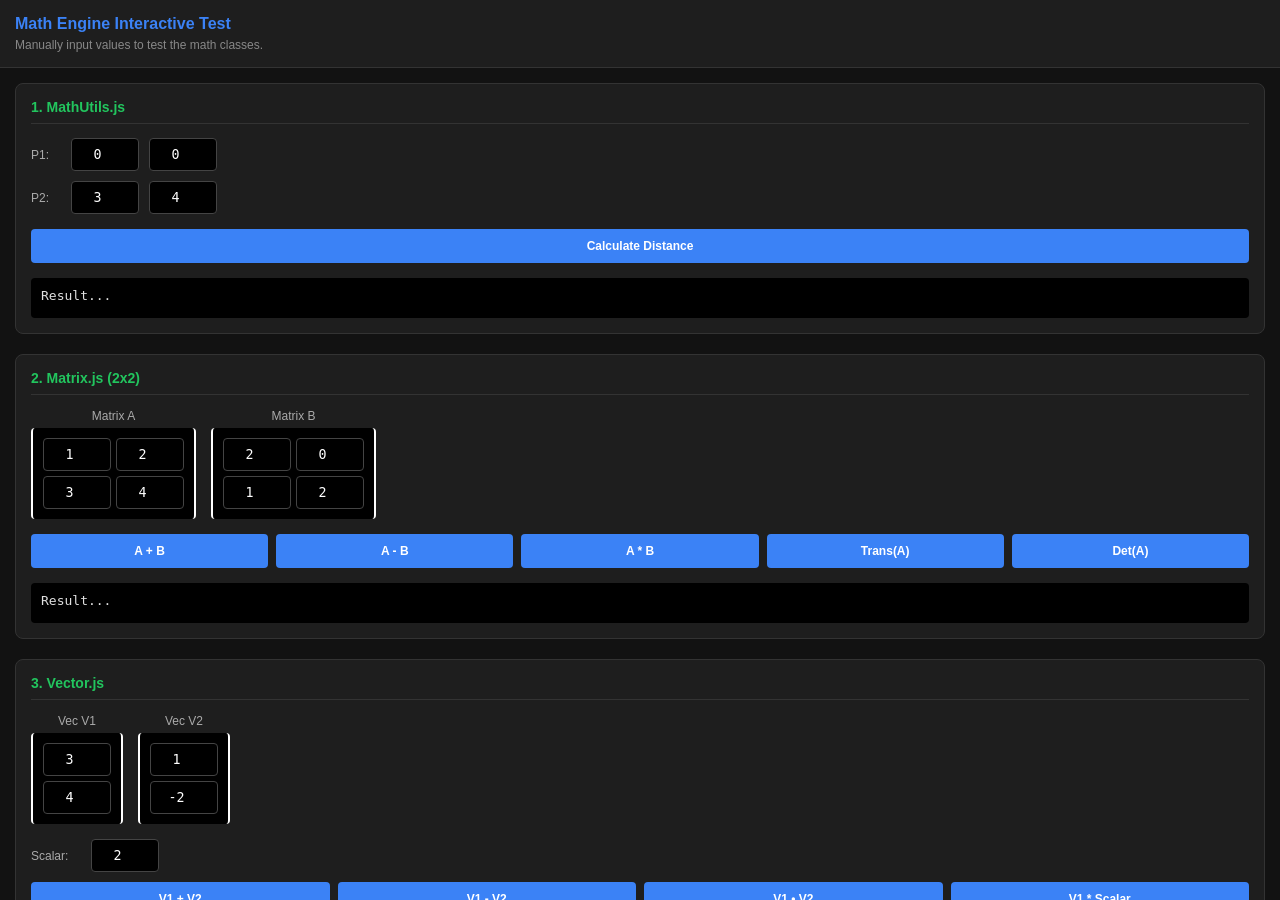
<file: structural-analysis-studio/Test-math.html>
<!DOCTYPE html>
<html lang="en">
<head>
    <meta charset="UTF-8">
    <meta name="viewport" content="width=device-width, initial-scale=1.0, maximum-scale=1.0, user-scalable=no">
    <title>Math Engine Interactive Test</title>
    <style>
        body { 
            font-family: sans-serif; 
            margin: 0; 
            background: #121212; 
            color: #e0e0e0; 
            display: flex; 
            flex-direction: column; 
            height: 100vh;
        }
        .toolbar {
            padding: 15px;
            background: #1e1e1e;
            border-bottom: 1px solid #333;
        }
        h2 { margin: 0; font-size: 16px; color: #3b82f6; }
        p { margin: 5px 0 0 0; font-size: 12px; color: #888; }
        
        .container {
            flex: 1;
            padding: 15px;
            overflow-y: auto;
        }
        
        .card {
            background: #1e1e1e;
            border-radius: 8px;
            padding: 15px;
            margin-bottom: 20px;
            border: 1px solid #333;
        }
        
        .card h3 { margin-top: 0; font-size: 14px; color: #22c55e; border-bottom: 1px solid #333; padding-bottom: 8px;}
        
        .input-group {
            display: flex;
            align-items: center;
            margin-bottom: 10px;
            gap: 10px;
        }
        
        label { font-size: 12px; color: #aaa; width: 30px; }
        
        input[type="number"] {
            background: #000;
            border: 1px solid #444;
            color: #fff;
            padding: 8px;
            border-radius: 4px;
            width: 50px;
            font-family: monospace;
            text-align: center;
        }

        .matrix-container {
            display: flex;
            align-items: center;
            gap: 15px;
            margin-bottom: 15px;
            overflow-x: auto;
        }

        .matrix {
            display: grid;
            grid-template-columns: 1fr 1fr;
            gap: 5px;
            background: #000;
            padding: 10px;
            border-radius: 4px;
            border-left: 2px solid #fff;
            border-right: 2px solid #fff;
        }

        .vector {
            display: grid;
            grid-template-columns: 1fr;
            gap: 5px;
            background: #000;
            padding: 10px;
            border-radius: 4px;
            border-left: 2px solid #fff;
            border-right: 2px solid #fff;
        }

        .btn-group {
            display: flex;
            flex-wrap: wrap;
            gap: 8px;
            margin-top: 10px;
        }

        button {
            background: #3b82f6;
            color: white;
            border: none;
            padding: 10px 12px;
            border-radius: 4px;
            font-weight: bold;
            font-size: 12px;
            flex: 1;
            min-width: 80px;
            touch-action: manipulation;
        }
        button:active { background: #2563eb; }

        .result-box {
            margin-top: 15px;
            padding: 10px;
            background: #000;
            border-radius: 4px;
            font-family: monospace;
            font-size: 13px;
            white-space: pre-wrap;
            min-height: 20px;
            overflow-x: auto;
        }
        .error { color: #ef4444; }
        .success { color: #22c55e; }
    </style>
</head>
<body>

    <div class="toolbar">
        <h2>Math Engine Interactive Test</h2>
        <p>Manually input values to test the math classes.</p>
    </div>

    <div class="container">
        <!-- TEST 1: MathUtils -->
        <div class="card">
            <h3>1. MathUtils.js</h3>
            <div class="input-group">
                <label>P1:</label>
                <input type="number" id="x1" value="0" placeholder="X1">
                <input type="number" id="y1" value="0" placeholder="Y1">
            </div>
            <div class="input-group">
                <label>P2:</label>
                <input type="number" id="x2" value="3" placeholder="X2">
                <input type="number" id="y2" value="4" placeholder="Y2">
            </div>
            <button id="btnDist" style="width: 100%; margin-top: 5px;">Calculate Distance</button>
            <div id="resDist" class="result-box">Result...</div>
        </div>

        <!-- TEST 2: Matrix.js -->
        <div class="card">
            <h3>2. Matrix.js (2x2)</h3>
            <div class="matrix-container">
                <div>
                    <div style="font-size: 12px; color: #aaa; margin-bottom: 5px; text-align: center;">Matrix A</div>
                    <div class="matrix">
                        <input type="number" id="a00" value="1"><input type="number" id="a01" value="2">
                        <input type="number" id="a10" value="3"><input type="number" id="a11" value="4">
                    </div>
                </div>
                <div>
                    <div style="font-size: 12px; color: #aaa; margin-bottom: 5px; text-align: center;">Matrix B</div>
                    <div class="matrix">
                        <input type="number" id="b00" value="2"><input type="number" id="b01" value="0">
                        <input type="number" id="b10" value="1"><input type="number" id="b11" value="2">
                    </div>
                </div>
            </div>
            <div class="btn-group">
                <button id="btnMatAdd">A + B</button>
                <button id="btnMatSub">A - B</button>
                <button id="btnMatMul">A * B</button>
                <button id="btnMatTrans">Trans(A)</button>
                <button id="btnMatDet">Det(A)</button>
            </div>
            <div id="resMat" class="result-box">Result...</div>
        </div>

        <!-- TEST 3: Vector.js -->
        <div class="card">
            <h3>3. Vector.js</h3>
            <div class="matrix-container">
                <div>
                    <div style="font-size: 12px; color: #aaa; margin-bottom: 5px; text-align: center;">Vec V1</div>
                    <div class="vector">
                        <input type="number" id="v1_0" value="3">
                        <input type="number" id="v1_1" value="4">
                    </div>
                </div>
                <div>
                    <div style="font-size: 12px; color: #aaa; margin-bottom: 5px; text-align: center;">Vec V2</div>
                    <div class="vector">
                        <input type="number" id="v2_0" value="1">
                        <input type="number" id="v2_1" value="-2">
                    </div>
                </div>
            </div>
            <div class="input-group">
                <label style="width:50px;">Scalar:</label>
                <input type="number" id="vScalar" value="2">
            </div>
            <div class="btn-group">
                <button id="btnVecAdd">V1 + V2</button>
                <button id="btnVecSub">V1 - V2</button>
                <button id="btnVecDot">V1 • V2</button>
                <button id="btnVecScale">V1 * Scalar</button>
            </div>
            <div id="resVec" class="result-box">Result...</div>
        </div>

        <!-- TEST 4: Gaussian Elimination -->
        <div class="card">
            <h3>4. GaussianElimination.js [K]{x} = {F}</h3>
            <div class="matrix-container">
                <div>
                    <div style="font-size: 12px; color: #aaa; margin-bottom: 5px; text-align: center;">Matrix [K]</div>
                    <div class="matrix">
                        <input type="number" id="k00" value="4"><input type="number" id="k01" value="-2">
                        <input type="number" id="k10" value="-2"><input type="number" id="k11" value="4">
                    </div>
                </div>
                <div>
                    <div style="font-size: 12px; color: #aaa; margin-bottom: 5px; text-align: center;">Vector {F}</div>
                    <div class="vector">
                        <input type="number" id="f0" value="10">
                        <input type="number" id="f1" value="-5">
                    </div>
                </div>
            </div>
            <button id="btnSolve" style="width: 100%;">Solve for {x}</button>
            <div id="resSolve" class="result-box">Result...</div>
        </div>
    </div>

    <script type="module">
        import { MathUtils } from './core/math/MathUtils.js';
        import { Matrix } from './core/math/Matrix.js';
        import { Vector } from './core/math/Vector.js';
        import { GaussianElimination } from './core/math/GaussianElimination.js';

        // --- Helper functions for inputs/outputs ---
        function getMatA() {
            return Matrix.fromArray([
                [parseFloat(document.getElementById('a00').value)||0, parseFloat(document.getElementById('a01').value)||0],
                [parseFloat(document.getElementById('a10').value)||0, parseFloat(document.getElementById('a11').value)||0]
            ]);
        }
        function getMatB() {
            return Matrix.fromArray([
                [parseFloat(document.getElementById('b00').value)||0, parseFloat(document.getElementById('b01').value)||0],
                [parseFloat(document.getElementById('b10').value)||0, parseFloat(document.getElementById('b11').value)||0]
            ]);
        }
        function getVec1() {
            return Vector.fromArray([parseFloat(document.getElementById('v1_0').value)||0, parseFloat(document.getElementById('v1_1').value)||0]);
        }
        function getVec2() {
            return Vector.fromArray([parseFloat(document.getElementById('v2_0').value)||0, parseFloat(document.getElementById('v2_1').value)||0]);
        }
        function formatMat(mat) {
            return mat.toArray().map(row => "[ " + row.map(v => v.toFixed(2).padStart(6, ' ')).join(", ") + " ]").join("\n");
        }
        function formatVec(vec) {
            return vec.toArray().map(v => "[ " + v.toFixed(2).padStart(6, ' ') + " ]").join("\n");
        }

        // --- 1. MathUtils Test ---
        document.getElementById('btnDist').addEventListener('click', () => {
            const x1 = parseFloat(document.getElementById('x1').value) || 0;
            const y1 = parseFloat(document.getElementById('y1').value) || 0;
            const x2 = parseFloat(document.getElementById('x2').value) || 0;
            const y2 = parseFloat(document.getElementById('y2').value) || 0;
            const dist = MathUtils.distance(x1, y1, x2, y2);
            document.getElementById('resDist').innerHTML = `<span class="success">Distance: ${dist.toFixed(4)}</span>`;
        });

        // --- 2. Matrix Tests ---
        const resMat = document.getElementById('resMat');
        document.getElementById('btnMatAdd').addEventListener('click', () => {
            try { resMat.innerHTML = formatMat(getMatA().add(getMatB())); } catch(e) { resMat.innerHTML = `<span class="error">${e.message}</span>`; }
        });
        document.getElementById('btnMatSub').addEventListener('click', () => {
            try { resMat.innerHTML = formatMat(getMatA().subtract(getMatB())); } catch(e) { resMat.innerHTML = `<span class="error">${e.message}</span>`; }
        });
        document.getElementById('btnMatMul').addEventListener('click', () => {
            try { resMat.innerHTML = formatMat(getMatA().multiply(getMatB())); } catch(e) { resMat.innerHTML = `<span class="error">${e.message}</span>`; }
        });
        document.getElementById('btnMatTrans').addEventListener('click', () => {
            try { resMat.innerHTML = formatMat(getMatA().transpose()); } catch(e) { resMat.innerHTML = `<span class="error">${e.message}</span>`; }
        });
        document.getElementById('btnMatDet').addEventListener('click', () => {
            try { resMat.innerHTML = `<span class="success">Determinant: ${getMatA().determinant().toFixed(4)}</span>`; } catch(e) { resMat.innerHTML = `<span class="error">${e.message}</span>`; }
        });

        // --- 3. Vector Tests ---
        const resVec = document.getElementById('resVec');
        document.getElementById('btnVecAdd').addEventListener('click', () => {
            try { resVec.innerHTML = formatVec(getVec1().add(getVec2())); } catch(e) { resVec.innerHTML = `<span class="error">${e.message}</span>`; }
        });
        document.getElementById('btnVecSub').addEventListener('click', () => {
            try { resVec.innerHTML = formatVec(getVec1().subtract(getVec2())); } catch(e) { resVec.innerHTML = `<span class="error">${e.message}</span>`; }
        });
        document.getElementById('btnVecDot').addEventListener('click', () => {
            try { resVec.innerHTML = `<span class="success">Dot Product: ${getVec1().dot(getVec2()).toFixed(4)}</span>`; } catch(e) { resVec.innerHTML = `<span class="error">${e.message}</span>`; }
        });
        document.getElementById('btnVecScale').addEventListener('click', () => {
            try { 
                const s = parseFloat(document.getElementById('vScalar').value) || 0;
                resVec.innerHTML = formatVec(getVec1().scale(s)); 
            } catch(e) { resVec.innerHTML = `<span class="error">${e.message}</span>`; }
        });

        // --- 4. Solver Test ---
        document.getElementById('btnSolve').addEventListener('click', () => {
            const resBox = document.getElementById('resSolve');
            try {
                const K = Matrix.fromArray([
                    [parseFloat(document.getElementById('k00').value)||0, parseFloat(document.getElementById('k01').value)||0],
                    [parseFloat(document.getElementById('k10').value)||0, parseFloat(document.getElementById('k11').value)||0]
                ]);
                const F = Vector.fromArray([
                    parseFloat(document.getElementById('f0').value)||0, 
                    parseFloat(document.getElementById('f1').value)||0
                ]);

                const result = GaussianElimination.solve(K, F);

                if (result.status === 'success') {
                    resBox.innerHTML = `<span class="success">Solved Successfully!</span>\n\n` + formatVec(result.solution);
                } else {
                    resBox.innerHTML = `<span class="error">Solver Failed: ${result.error}</span>`;
                }
            } catch (err) {
                resBox.innerHTML = `<span class="error">Error: ${err.message}</span>`;
            }
        });
    </script>
</body>
</html>
</file>
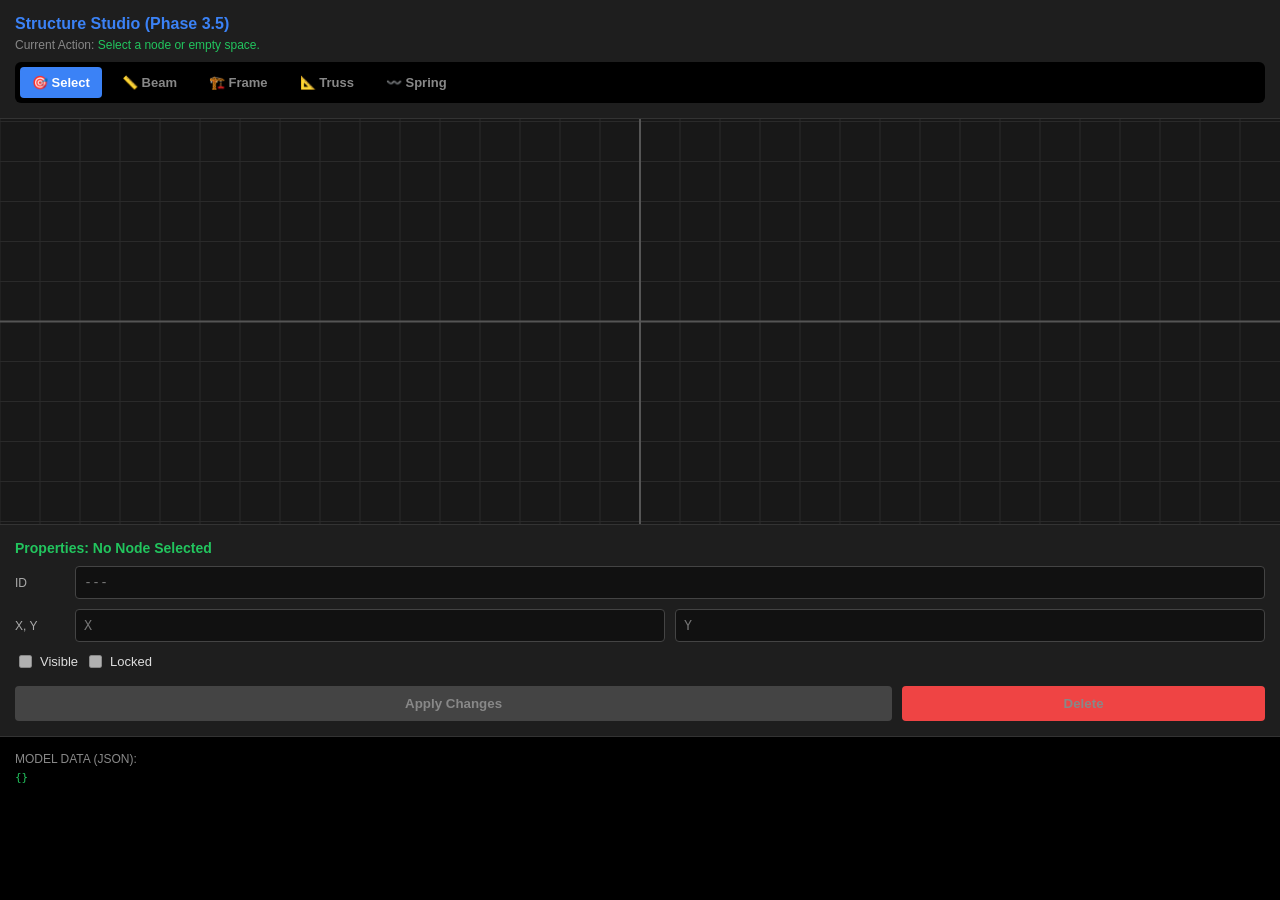
<file: structural-analysis-studio/test-node.html>
<!DOCTYPE html>
<html lang="en">
<head>
    <meta charset="UTF-8">
    <meta name="viewport" content="width=device-width, initial-scale=1.0, maximum-scale=1.0, user-scalable=no">
    <title>Structure Studio - Element Types Test</title>
    <style>
        body { font-family: sans-serif; margin: 0; background: #121212; color: #e0e0e0; display: flex; flex-direction: column; height: 100vh; }
        .toolbar { padding: 15px; background: #1e1e1e; border-bottom: 1px solid #333; }
        h2 { margin: 0; font-size: 16px; color: #3b82f6; }
        p { margin: 5px 0 10px 0; font-size: 12px; color: #888; }
        
        .mode-switch { display: flex; flex-wrap: wrap; gap: 8px; background: #000; padding: 5px; border-radius: 6px; }
        .mode-btn { background: transparent; color: #888; border: none; padding: 8px 12px; border-radius: 4px; font-weight: bold; cursor: pointer; transition: 0.2s; font-size: 13px;}
        .mode-btn.active { background: #3b82f6; color: #fff; }

        #canvas-container { width: 100%; height: 45vh; background: #181818; position: relative; touch-action: none; border-bottom: 1px solid #333; }
        canvas { display: block; width: 100%; height: 100%; }
        
        .bottom-area { display: flex; flex-direction: column; flex: 1; overflow-y: auto; }
        .properties-panel { padding: 15px; background: #1e1e1e; border-bottom: 1px solid #333; }
        .prop-title { color: #22c55e; font-size: 14px; margin-bottom: 10px; font-weight: bold; display: flex; justify-content: space-between;}
        
        .input-row { display: flex; align-items: center; margin-bottom: 10px; gap: 10px; }
        label { font-size: 12px; color: #aaa; width: 50px; }
        input[type="text"], input[type="number"] { flex: 1; background: #000; border: 1px solid #444; color: #fff; padding: 8px; border-radius: 4px; font-family: monospace; }
        input:disabled { background: #111; color: #555; }
        
        .checkbox-group { display: flex; gap: 20px; margin-bottom: 15px; }
        .checkbox-label { display: flex; align-items: center; gap: 5px; font-size: 13px; color: #ddd; }

        .btn-group { display: flex; gap: 10px; }
        button.action-btn { background: #3b82f6; color: white; border: none; padding: 10px; border-radius: 4px; font-weight: bold; flex: 1; touch-action: manipulation; }
        button.action-btn:active { background: #2563eb; }
        button.action-btn:disabled { background: #444; color: #888; }
        #btnDelete { background: #ef4444; flex: 0.4; }
        #btnDelete:active { background: #dc2626; }

        .data-panel { padding: 15px; background: #000; flex: 1; overflow-y: auto;}
        pre { margin: 0; font-family: monospace; font-size: 11px; color: #22c55e; white-space: pre-wrap; }
    </style>
    
    <script>
        window.addEventListener('error', function(event) {
            const out = document.getElementById('output');
            if(out) { out.innerText = '🔴 SYSTEM CRASH:\n\n' + event.message + '\n\nLocation: ' + event.filename + '\nLine: ' + event.lineno; out.style.color = '#ef4444'; }
            const status = document.getElementById('statusText');
            if(status) { status.innerText = 'System Error! Read JSON panel.'; status.style.color = '#ef4444'; }
        });
        window.addEventListener('unhandledrejection', function(event) {
            const out = document.getElementById('output');
            if(out) { out.innerText = '🔴 IMPORT FAILED:\n\n' + event.reason; out.style.color = '#ef4444'; }
            const status = document.getElementById('statusText');
            if(status) { status.innerText = 'File Import Failed! Read JSON panel.'; status.style.color = '#ef4444'; }
        });
    </script>
</head>
<body>

    <div class="toolbar">
        <h2>Structure Studio (Phase 3.5)</h2>
        <p>Current Action: <span id="statusText" style="color:#22c55e;">Select a node or empty space.</span></p>
        <div class="mode-switch">
            <button class="mode-btn active" id="modeSelect">🎯 Select</button>
            <button class="mode-btn" id="modeBeam" data-type="beam">📏 Beam</button>
            <button class="mode-btn" id="modeFrame" data-type="frame">🏗️ Frame</button>
            <button class="mode-btn" id="modeTruss" data-type="truss">📐 Truss</button>
            <button class="mode-btn" id="modeSpring" data-type="spring">〰️ Spring</button>
        </div>
    </div>

    <div id="canvas-container">
        <canvas id="gridCanvas"></canvas>
    </div>

    <div class="bottom-area">
        <div class="properties-panel">
            <div class="prop-title">
                <span id="propTitle">Properties: No Node Selected</span>
            </div>
            
            <div class="input-row">
                <label>ID</label>
                <input type="text" id="nodeId" disabled placeholder="---">
            </div>
            
            <div class="input-row">
                <label>X, Y</label>
                <input type="number" id="nodeX" disabled placeholder="X" step="0.5">
                <input type="number" id="nodeY" disabled placeholder="Y" step="0.5">
            </div>

            <div class="checkbox-group">
                <label class="checkbox-label"><input type="checkbox" id="nodeVisible" disabled> Visible</label>
                <label class="checkbox-label"><input type="checkbox" id="nodeLocked" disabled> Locked</label>
            </div>

            <div class="btn-group">
                <button class="action-btn" id="btnApply" disabled>Apply Changes</button>
                <button class="action-btn" id="btnDelete" disabled>Delete</button>
            </div>
        </div>

        <div class="data-panel">
            <div style="color: #888; margin-bottom: 5px; font-size: 12px;">MODEL DATA (JSON):</div>
            <pre id="output">{}</pre>
        </div>
    </div>

    <script type="module">
        import { Node } from './core/modeling/Node.js';
        import { Element } from './core/modeling/Element.js'; 
        import { Model } from './core/modeling/Model.js';

        const canvas = document.getElementById('gridCanvas');
        const ctx = canvas.getContext('2d');
        const output = document.getElementById('output');
        const statusText = document.getElementById('statusText');
        
        let model = new Model("Elements Test");
        if(!model.elements) model.elements = new Map(); 
        
        let nodeCounter = 1;
        let elementCounter = 1;
        let selectedNodeId = null;
        
        let appMode = 'SELECT'; 
        let currentElementType = 'beam'; // Stores the type of element to draw
        let drawStartNode = null; 
        let pointerPos = { x: 0, y: 0 }; 

        const scale = 40; 
        let originX, originY;

        // UI Elements
        const modeButtons = document.querySelectorAll('.mode-btn');
        const elTitle = document.getElementById('propTitle');
        const elId = document.getElementById('nodeId');
        const elX = document.getElementById('nodeX');
        const elY = document.getElementById('nodeY');
        const elVisible = document.getElementById('nodeVisible');
        const elLocked = document.getElementById('nodeLocked');
        const btnApply = document.getElementById('btnApply');
        const btnDelete = document.getElementById('btnDelete');

        function resize() {
            canvas.width = canvas.parentElement.clientWidth;
            canvas.height = canvas.parentElement.clientHeight;
            originX = canvas.width / 2;
            originY = canvas.height / 2;
            render();
        }
        window.addEventListener('resize', resize);
        resize();

        // Handle Mode Switching
        modeButtons.forEach(btn => {
            btn.addEventListener('click', (e) => {
                modeButtons.forEach(b => b.classList.remove('active'));
                btn.classList.add('active');
                
                if (btn.id === 'modeSelect') {
                    appMode = 'SELECT';
                    drawStartNode = null;
                    statusText.innerText = "Select a node or click empty space to create.";
                } else {
                    appMode = 'DRAW_ELEMENT';
                    currentElementType = btn.dataset.type; // Extract type from data-attribute
                    drawStartNode = null;
                    selectNode(null);
                    statusText.innerText = `Drawing ${currentElementType.toUpperCase()}. Click first node.`;
                }
                render();
            });
        });

        function getOccupyingNodeId(x, y, excludeId = null) {
            for (const [id, node] of model.nodes.entries()) {
                if (id !== excludeId && node.x === x && node.y === y) return id;
            }
            return null;
        }

        canvas.addEventListener('pointermove', (e) => {
            if (appMode !== 'DRAW_ELEMENT' || !drawStartNode) return;
            const rect = canvas.getBoundingClientRect();
            pointerPos.x = e.clientX - rect.left;
            pointerPos.y = e.clientY - rect.top;
            render();
        });

        canvas.addEventListener('pointerdown', (e) => {
            const rect = canvas.getBoundingClientRect();
            const pixelX = e.clientX - rect.left;
            const pixelY = e.clientY - rect.top;

            let engX = Math.round(((pixelX - originX) / scale) * 2) / 2; 
            let engY = Math.round((-(pixelY - originY) / scale) * 2) / 2; 

            let clickedNodeId = null;
            for (const [id, node] of model.nodes.entries()) {
                const px = originX + (node.x * scale);
                const py = originY - (node.y * scale);
                if (Math.hypot(pixelX - px, pixelY - py) < 15) {
                    clickedNodeId = id; break;
                }
            }

                        if (!clickedNodeId) {
                clickedNodeId = getOccupyingNodeId(engX, engY);
                // FIX: Only auto-create a node if we are in SELECT mode
                if (!clickedNodeId && appMode === 'SELECT') {
                    const newNode = new Node("N" + nodeCounter++, engX, engY);
                    model.addNode(newNode);
                    clickedNodeId = newNode.id;
                }
            }

            if (appMode === 'SELECT') {
                selectNode(clickedNodeId);
            } 
            else if (appMode === 'DRAW_ELEMENT') {
                // FIX: If they click empty space, cancel the drawing action
                if (!clickedNodeId) {
                    drawStartNode = null;
                    statusText.innerText = `Drawing cancelled. Click an existing node to start.`;
                    render();
                    return; 
                }

                if (!drawStartNode) {

                    drawStartNode = model.findNodeById(clickedNodeId);
                    statusText.innerText = `Drawing ${currentElementType.toUpperCase()} from ${drawStartNode.id}. Click end node.`;
                    pointerPos.x = pixelX; pointerPos.y = pixelY;
                } else {
                    const targetNode = model.findNodeById(clickedNodeId);
                    if (targetNode.id !== drawStartNode.id) {
                        // PASS THE SELECTED TYPE TO THE ELEMENT CONSTRUCTOR
                        const newElement = new Element("E" + elementCounter++, drawStartNode, targetNode, currentElementType);
                        model.addElement(newElement);
                    }
                    drawStartNode = null; 
                    statusText.innerText = `Drawing ${currentElementType.toUpperCase()}. Click first node.`;
                }
            }
            render();
            updateJSON();
        });

        function selectNode(id) {
            selectedNodeId = id;
            const node = model.findNodeById(id);
            if (node) {
                elTitle.innerText = `Selected [${node.id}]`;
                elLocked.checked = node.locked;
                elLocked.disabled = btnApply.disabled = btnDelete.disabled = false;
                elX.disabled = elY.disabled = elVisible.disabled = node.locked;
                elId.value = node.id; elX.value = node.x; elY.value = node.y; elVisible.checked = node.visible;
            } else {
                elTitle.innerText = "No Node Selected";
                elX.disabled = elY.disabled = elVisible.disabled = elLocked.disabled = btnApply.disabled = btnDelete.disabled = true;
                elId.value = elX.value = elY.value = ""; elVisible.checked = elLocked.checked = false;
            }
        }

        elLocked.addEventListener('change', (e) => {
            elX.disabled = elY.disabled = elVisible.disabled = e.target.checked;
        });

        btnApply.addEventListener('click', () => {
            if (!selectedNodeId) return;
            const node = model.findNodeById(selectedNodeId);
            if (node) {
                const targetX = parseFloat(elX.value) || 0;
                const targetY = parseFloat(elY.value) || 0;
                if (!node.locked && getOccupyingNodeId(targetX, targetY, node.id)) {
                    elTitle.innerText = "Error: Position Occupied!"; elTitle.style.color = "#ef4444";
                    setTimeout(() => selectNode(node.id), 1500); return;
                }
                if (!elLocked.checked) node.unlock(); 
                node.setPosition(targetX, targetY);
                if (!node.locked) { if (elVisible.checked) node.show(); else node.hide(); }
                if (elLocked.checked) node.lock();
                model._invalidateResults(); render(); updateJSON();
            }
        });

        btnDelete.addEventListener('click', () => {
            if (!selectedNodeId) return;
            const result = model.deleteNode(selectedNodeId, false);
            if (!result.success) {
                if (confirm(`Cannot delete. Node belongs to ${result.connectedElements.length} element(s).\n\nDelete connected elements also?`)) {
                    model.deleteNode(selectedNodeId, true);
                    selectNode(null); render(); updateJSON();
                }
            } else {
                selectNode(null); render(); updateJSON();
            }
        });

        function render() {
            ctx.clearRect(0, 0, canvas.width, canvas.height);

            // Draw Grid
            ctx.strokeStyle = '#2a2a2a'; ctx.lineWidth = 1; ctx.beginPath();
            for(let x = originX % scale; x < canvas.width; x += scale) { ctx.moveTo(x, 0); ctx.lineTo(x, canvas.height); }
            for(let y = originY % scale; y < canvas.height; y += scale) { ctx.moveTo(0, y); ctx.lineTo(canvas.width, y); }
            ctx.stroke();

            // Draw Axes
            ctx.strokeStyle = '#555'; ctx.lineWidth = 2; ctx.beginPath();
            ctx.moveTo(0, originY); ctx.lineTo(canvas.width, originY); 
            ctx.moveTo(originX, 0); ctx.lineTo(originX, canvas.height); 
            ctx.stroke();

            // Draw Elements based on TYPE
            model.elements.forEach(element => {
                const sNode = typeof element.startNode === 'object' ? element.startNode : model.findNodeById(element.startNode);
                const eNode = typeof element.endNode === 'object' ? element.endNode : model.findNodeById(element.endNode);
                if(!sNode || !eNode) return; 

                const px1 = originX + (sNode.x * scale);
                const py1 = originY - (sNode.y * scale);
                const px2 = originX + (eNode.x * scale);
                const py2 = originY - (eNode.y * scale);

                ctx.beginPath();
                ctx.setLineDash([]); // Reset dash pattern
                
                // Styling by Type
                if (element.type === 'beam') {
                    ctx.strokeStyle = '#a3e635'; // Green
                    ctx.lineWidth = 4;
                } else if (element.type === 'frame') {
                    ctx.strokeStyle = '#3b82f6'; // Blue
                    ctx.lineWidth = 4;
                } else if (element.type === 'truss') {
                    ctx.strokeStyle = '#f97316'; // Orange
                    ctx.lineWidth = 2; // Thinner
                } else if (element.type === 'spring') {
                    ctx.strokeStyle = '#ec4899'; // Pink
                    ctx.lineWidth = 3;
                    ctx.setLineDash([4, 4]); // Dashed line to look like a spring
                } else {
                    ctx.strokeStyle = '#fff'; ctx.lineWidth = 2; // Fallback
                }

                ctx.moveTo(px1, py1); ctx.lineTo(px2, py2); ctx.stroke();
            });
            ctx.setLineDash([]); // Always reset after drawing elements

            // Draw temp line while dragging
            if (appMode === 'DRAW_ELEMENT' && drawStartNode) {
                const px1 = originX + (drawStartNode.x * scale);
                const py1 = originY - (drawStartNode.y * scale);
                ctx.strokeStyle = 'rgba(255, 255, 255, 0.5)';
                ctx.setLineDash([5, 5]); ctx.lineWidth = 2;
                ctx.beginPath(); ctx.moveTo(px1, py1); ctx.lineTo(pointerPos.x, pointerPos.y); ctx.stroke();
                ctx.setLineDash([]); 
            }

            // Draw Nodes
            model.nodes.forEach(node => {
                const px = originX + (node.x * scale);
                const py = originY - (node.y * scale);
                const isSelected = (node.id === selectedNodeId) || (drawStartNode && node.id === drawStartNode.id);

                ctx.beginPath(); ctx.arc(px, py, isSelected ? 8 : 6, 0, Math.PI * 2); 
                ctx.fillStyle = node.visible ? '#3b82f6' : 'rgba(59, 130, 246, 0.2)';
                ctx.strokeStyle = isSelected ? '#eab308' : '#fff'; 
                ctx.fill(); ctx.lineWidth = isSelected ? 3 : 2; ctx.stroke();

                if (node.visible || isSelected) {
                    ctx.fillStyle = isSelected ? '#eab308' : '#fff'; ctx.font = '11px sans-serif';
                    ctx.fillText(`${node.id}`, px + 12, py - 12);
                }
            });
        }

        function updateJSON() {
            const out = { nodes: [], elements: [] };
            model.nodes.forEach(n => out.nodes.push(n.toJSON ? n.toJSON() : n));
            model.elements.forEach(e => out.elements.push(e.toJSON ? e.toJSON() : e));
            output.innerText = JSON.stringify(out, null, 2);
            output.style.color = '#22c55e'; 
        }
    </script>
</body>
</html>
</file>
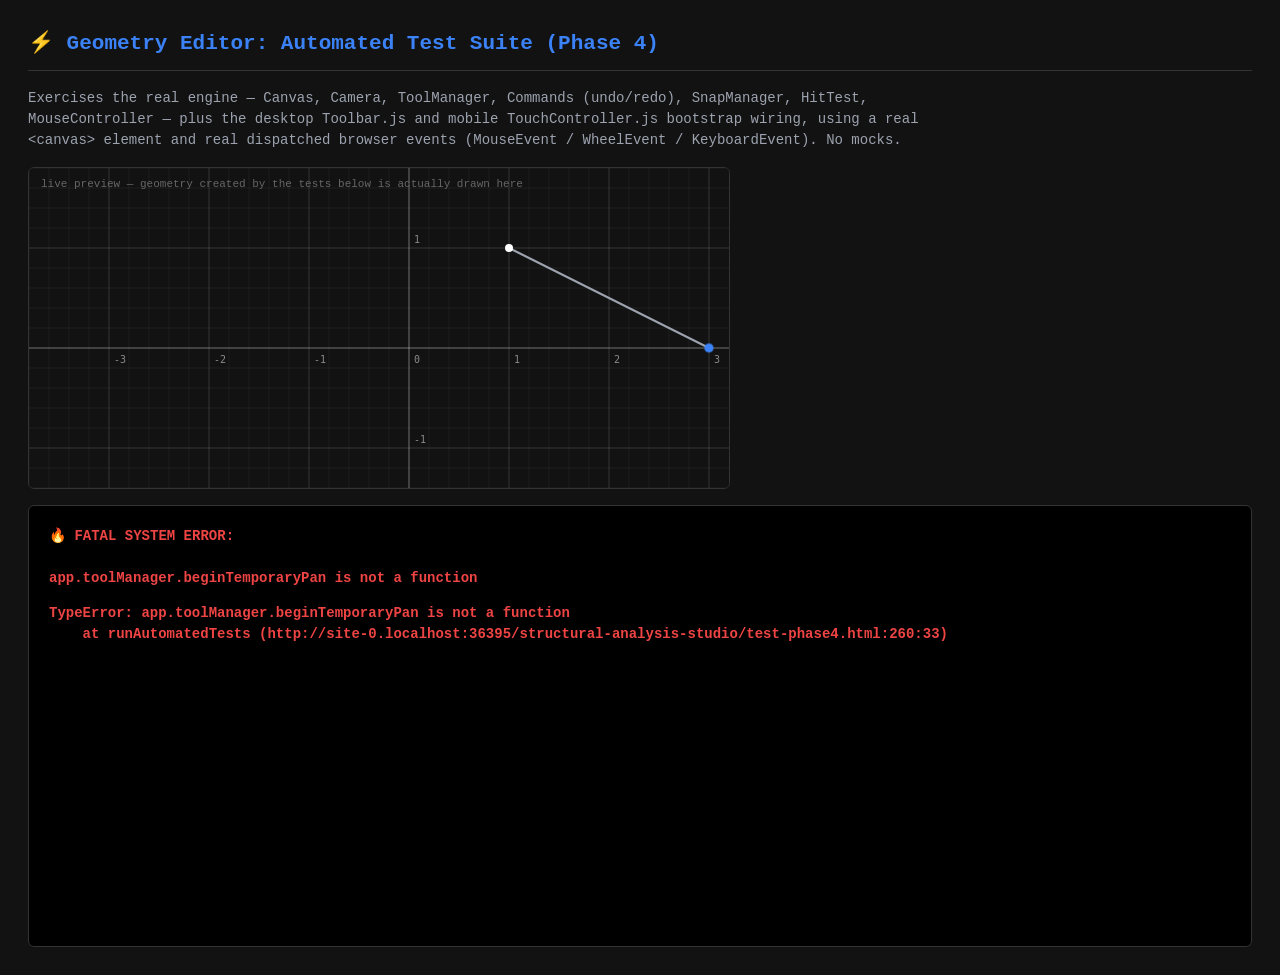
<file: structural-analysis-studio/test-phase4.html>
<!DOCTYPE html>
<html lang="en">
<head>
    <meta charset="UTF-8">
    <meta name="viewport" content="width=device-width, initial-scale=1.0">
    <title>Phase 4: Automated Geometry Editor Test Suite</title>
    <style>
        body { font-family: Consolas, monospace; background: #121212; color: #d4d4d4; padding: 20px; font-size: 14px; line-height: 1.5; }
        h2 { color: #3b82f6; border-bottom: 1px solid #333; padding-bottom: 10px; margin-top: 0; }
        .info { color: #9ca3af; margin-bottom: 16px; display: block; max-width: 900px; }
        #canvas-preview-wrap {
            width: 700px; max-width: 100%; height: 320px; border: 1px solid #333; border-radius: 6px;
            margin-bottom: 16px; background: #0d0d0d; position: relative; overflow: hidden;
        }
        #preview-canvas { display: block; width: 100%; height: 100%; }
        #canvas-preview-label {
            position: absolute; top: 8px; left: 12px; font-size: 11px; color: #666; pointer-events: none;
        }
        #console { background: #000; padding: 20px; border-radius: 6px; border: 1px solid #333; min-height: 400px; }
        .pass { color: #22c55e; }
        .fail { color: #ef4444; font-weight: bold; }
        .summary { margin-top: 20px; padding: 15px; background: #1e1e1e; border: 1px solid #333; border-radius: 4px; display: inline-block; font-size: 16px; font-weight: bold; }
    </style>
    <script>
        // Surfaces any uncaught error (e.g. a real exception thrown from inside
        // the actual requestAnimationFrame render loop, which runs for real in
        // a browser and isn't caught by the try/catch around the test runner
        // below) so a background rendering bug can't silently pass.
        window.addEventListener('error', function (event) {
            const out = document.getElementById('console');
            if (!out) return;
            const div = document.createElement('div');
            div.className = 'fail';
            div.style.marginTop = '10px';
            div.textContent = `🔴 UNCAUGHT RUNTIME ERROR: ${event.message} (${event.filename}:${event.lineno})`;
            out.appendChild(div);
        });
        window.addEventListener('unhandledrejection', function (event) {
            const out = document.getElementById('console');
            if (!out) return;
            const div = document.createElement('div');
            div.className = 'fail';
            div.style.marginTop = '10px';
            div.textContent = `🔴 UNHANDLED PROMISE REJECTION: ${event.reason}`;
            out.appendChild(div);
        });
    </script>
</head>
<body>
    <h2>⚡ Geometry Editor: Automated Test Suite (Phase 4)</h2>
    <span class="info">
        Exercises the real engine — Canvas, Camera, ToolManager, Commands (undo/redo),
        SnapManager, HitTest, MouseController — plus the desktop Toolbar.js and mobile
        TouchController.js bootstrap wiring, using a real &lt;canvas&gt; element and real
        dispatched browser events (MouseEvent / WheelEvent / KeyboardEvent). No mocks.
    </span>

    <div id="canvas-preview-wrap">
        <span id="canvas-preview-label">live preview — geometry created by the tests below is actually drawn here</span>
        <canvas id="preview-canvas"></canvas>
    </div>

    <div id="console">Running tests...</div>

    <script type="module">
        const out = document.getElementById('console');
        let htmlLog = "";
        let passedCount = 0;
        let failedCount = 0;

        function logPass(msg) { htmlLog += `<div class="pass">✔ PASS: ${msg}</div>`; passedCount++; }
        function logFail(msg, details) { htmlLog += `<div class="fail">✖ FAIL: ${msg}${details ? ` <br>&nbsp;&nbsp;&nbsp;↳ [Details]: ${details}` : ""}</div>`; failedCount++; }
        function logSection(title) { htmlLog += `<br><div style="color:#60a5fa; font-weight:bold; border-bottom:1px dashed #444; margin-bottom:5px;">--- ${title} ---</div>`; }
        function check(cond, msg, details) { if (cond) logPass(msg); else logFail(msg, details); }

        function dispatchMouse(el, type, x, y, extra = {}) {
            const rect = el.getBoundingClientRect();
            el.dispatchEvent(new MouseEvent(type, {
                clientX: rect.left + x, clientY: rect.top + y,
                button: 0, bubbles: true, cancelable: true, ...extra,
            }));
        }
        function dispatchKey(target, key, extra = {}) {
            target.dispatchEvent(new KeyboardEvent('keydown', { key, bubbles: true, cancelable: true, ...extra }));
        }
        function makeScratchCanvas(width, height) {
            const canvas = document.createElement('canvas');
            const container = document.createElement('div');
            // Off-screen but still laid out (not display:none), so clientWidth/
            // clientHeight and getBoundingClientRect() report real dimensions.
            container.style.cssText = `width:${width}px;height:${height}px;position:absolute;left:-9999px;top:0;`;
            container.appendChild(canvas);
            document.body.appendChild(container);
            return { canvas, container };
        }

        async function runAutomatedTests() {
            try {
                const { Model } = await import('./core/modeling/Model.js');
                const { ELEMENT_TYPES } = await import('./core/modeling/Element.js');
                const { App } = await import('./core/app/app.js');
                const { TOOLS } = await import('./core/state/State.js');
                const { HitTest } = await import('./core/graphics/HitTest.js');
                const { Toolbar } = await import('./frontend/desktop/components/Toolbar.js');
                const { TouchController } = await import('./frontend/mobile/components/TouchController.js');

                htmlLog = "";

                // ==========================================
                // Canvas & Camera Bootstrap
                // ==========================================
                logSection("Canvas & Camera Bootstrap");

                const canvasEl = document.getElementById('preview-canvas');
                const model = new Model("Phase 4 Test Model");
                const app = new App(canvasEl, model);
                app.canvas.resize(canvasEl.parentElement.clientWidth, canvasEl.parentElement.clientHeight);

                check(app.canvas.width > 0 && app.canvas.height > 0,
                    "Canvas acquired a real pixel size from its container.",
                    `width=${app.canvas.width}, height=${app.canvas.height}`);
                check(app.canvas.zoom === 100, "Camera defaults to 100 px/world-unit.", `zoom=${app.canvas.zoom}`);

                const originScreen = app.canvas.worldToScreen(0, 0);
                const backToWorld = app.canvas.screenToWorld(originScreen.x, originScreen.y);
                check(Math.abs(backToWorld.x) < 1e-9 && Math.abs(backToWorld.y) < 1e-9,
                    "worldToScreen() -> screenToWorld() round-trips exactly.");

                // ==========================================
                // Node & Element Creation Tools
                // ==========================================
                logSection("Node & Element Creation Tools");

                app.setTool(TOOLS.DRAW_NODE);
                check(app.getActiveTool() === TOOLS.DRAW_NODE, "ToolManager activated the Node tool.");

                let before = model.getAllNodes().length;
                app.toolManager.onPointerDown({ x: 0, y: 0 }, app.canvas.worldToScreen(0, 0), {});
                check(model.getAllNodes().length === before + 1, "Clicking with the Node tool created a node at the world origin.");

                app.toolManager.onPointerDown({ x: 3, y: 0 }, app.canvas.worldToScreen(3, 0), {});
                check(model.getAllNodes().length === before + 2, "A second click created a second node.");

                const [nodeA, nodeB] = model.getAllNodes();

                app.setElementTool(ELEMENT_TYPES.BEAM);
                check(app.getActiveTool() === TOOLS.DRAW_ELEMENT && app.state.drawElementType === ELEMENT_TYPES.BEAM,
                    "setElementTool(BEAM) activated the Element tool with type BEAM.");

                app.toolManager.onPointerDown({ x: nodeA.x, y: nodeA.y }, app.canvas.worldToScreen(nodeA.x, nodeA.y), {});
                app.toolManager.onPointerDown({ x: nodeB.x, y: nodeB.y }, app.canvas.worldToScreen(nodeB.x, nodeB.y), {});
                check(model.getAllElements().length === 1, "Clicking node A then node B created exactly one beam between them.");

                const beam = model.getAllElements()[0];
                check(
                    [beam.startNode, beam.endNode].includes(nodeA.id) && [beam.startNode, beam.endNode].includes(nodeB.id),
                    "The beam references the correct start/end node IDs."
                );
                check(beam.type === ELEMENT_TYPES.BEAM, "The beam has the correct element type.");

                // ==========================================
                // Selection & Move
                // ==========================================
                logSection("Selection & Move");

                app.setTool(TOOLS.SELECT);
                app.toolManager.onPointerDown({ x: nodeA.x, y: nodeA.y }, app.canvas.worldToScreen(nodeA.x, nodeA.y), {});
                check(app.state.selection.isNodeSelected(nodeA.id), "SelectTool selected node A on click.");

                app.setSnapEnabled(false);
                const dragTo = { x: nodeA.x + 1, y: nodeA.y + 1 };
                const dragToScreen = app.canvas.worldToScreen(dragTo.x, dragTo.y);
                app.toolManager.onPointerMove(dragTo, dragToScreen, {});
                app.toolManager.onPointerUp(dragTo, dragToScreen, {});
                const moved = model.getNode(nodeA.id);
                check(Math.abs(moved.x - dragTo.x) < 1e-9 && Math.abs(moved.y - dragTo.y) < 1e-9,
                    "Dragging a selected node in Select tool moved it to the exact drop position.");

                app.undo();
                const reverted = model.getNode(nodeA.id);
                check(Math.abs(reverted.x - nodeA.x) < 1e-9 && Math.abs(reverted.y - nodeA.y) < 1e-9,
                    "Undo reverted the drag back to its original position.");
                app.redo();

                app.state.selection.clear();
                const boxStart = app.canvas.worldToScreen(-1, -1);
                const boxEnd = app.canvas.worldToScreen(10, 10);
                app.toolManager.onPointerDown({ x: -1, y: -1 }, boxStart, {});
                app.toolManager.onPointerMove({ x: 10, y: 10 }, boxEnd, {});
                app.toolManager.onPointerUp({ x: 10, y: 10 }, boxEnd, {});
                check(app.state.selection.nodes.size === 2, "Box select captured both nodes.", `count=${app.state.selection.nodes.size}`);
                check(app.state.selection.elements.size === 1, "Box select also captured the connecting beam (both endpoints inside the box).");

                // ==========================================
                // Delete Tool & Cascading Delete
                // ==========================================
                logSection("Delete Tool & Cascading Delete");

                app.setTool(TOOLS.DELETE);
                const victim = model.getAllNodes()[0];
                app.toolManager.onPointerDown({ x: victim.x, y: victim.y }, app.canvas.worldToScreen(victim.x, victim.y), {});
                check(model.getAllNodes().length === 1, "DeleteTool removed the clicked node.");
                check(model.getAllElements().length === 0, "DeleteTool cascade-removed the beam attached to the deleted node.");

                app.undo();
                check(model.getAllNodes().length === 2 && model.getAllElements().length === 1,
                    "Undo restored both the deleted node and its cascade-deleted beam in one step.");

                app.state.selection.clear();
                model.getAllNodes().forEach(n => app.state.selection.nodes.add(n.id));
                app.deleteSelection();
                check(model.getAllNodes().length === 0 && model.getAllElements().length === 0,
                    "deleteSelection() removed every selected node and cascade-removed the beam.");
                app.undo();
                check(model.getAllNodes().length === 2 && model.getAllElements().length === 1,
                    "Undo restored the whole compound delete as a single step.");

                // ==========================================
                // Snap Manager
                // ==========================================
                logSection("Snap Manager");

                app.setSnapEnabled(true);
                const nearNode = model.getAllNodes()[0];
                const snapResult = app.snapManager.snap(nearNode.x + 0.05, nearNode.y + 0.05, model, app.canvas.camera);
                check(snapResult.snappedTo?.type === 'node' && snapResult.x === nearNode.x && snapResult.y === nearNode.y,
                    "A point just off an existing node snaps exactly onto that node.");

                const gridSnapResult = app.snapManager.snap(103.3, 47.8, model, app.canvas.camera);
                check(Number.isFinite(gridSnapResult.x) && Number.isFinite(gridSnapResult.y),
                    "A point far from any node snaps to a finite grid coordinate without throwing.");

                // ==========================================
                // Viewport Controls
                // ==========================================
                logSection("Viewport Controls");

                const zoomBefore = app.canvas.zoom;
                app.zoomIn();
                check(app.canvas.zoom > zoomBefore, "zoomIn() increased the camera zoom.");
                app.zoomOut(); app.zoomOut();
                check(app.canvas.zoom < zoomBefore, "zoomOut() decreased the camera zoom below its starting value.");

                app.fitView();
                check(Number.isFinite(app.canvas.zoom) && app.canvas.zoom > 0, "fitView() produced a finite, positive zoom.");

                app.resetView();
                check(app.canvas.zoom === 100, "resetView() restored the default 100 px/unit zoom.");

                app.setTool(TOOLS.PAN);
                const panBefore = { x: app.canvas.panX, y: app.canvas.panY };
                app.toolManager.onPointerDown({ x: 0, y: 0 }, { x: 100, y: 100 }, {});
                app.toolManager.onPointerMove({ x: 0, y: 0 }, { x: 130, y: 120 }, {});
                app.toolManager.onPointerUp({ x: 0, y: 0 }, { x: 130, y: 120 }, {});
                check(app.canvas.panX !== panBefore.x || app.canvas.panY !== panBefore.y, "PanTool moved the camera's pan offset.");

                app.setTool(TOOLS.SELECT);
                app.state.selection.clear();
                app.state.selection.nodes.add(model.getAllNodes()[0].id);
                app.toolManager.beginTemporaryPan();
                check(app.getActiveTool() === TOOLS.PAN, "Spacebar-style beginTemporaryPan() switched to the Pan tool.");
                check(app.state.selection.nodes.size === 1, "beginTemporaryPan() preserved the existing selection.");
                app.toolManager.endTemporaryPan();
                check(app.getActiveTool() === TOOLS.SELECT, "endTemporaryPan() restored the previously active tool.");

                // ==========================================
                // HitTest Priority (Node > Element > null)
                // ==========================================
                logSection("HitTest Priority (Node &gt; Element &gt; null)");

                const [hA, hB] = model.getAllNodes();
                check(HitTest.hit(hA.x, hA.y, model, app.canvas.camera).type === 'node',
                    "A point exactly on a node hit-tests as type \"node\".");

                const midX = (hA.x + hB.x) / 2, midY = (hA.y + hB.y) / 2;
                check(HitTest.hit(midX, midY, model, app.canvas.camera).type === 'element',
                    "A point on the element's mid-span hit-tests as type \"element\".");

                check(HitTest.hit(midX + 1000, midY + 1000, model, app.canvas.camera).type === null,
                    "A point far from any geometry hit-tests as type null.");

                // ==========================================
                // Real Mouse/Wheel Events (MouseController)
                // ==========================================
                logSection("Real Mouse/Wheel Events (MouseController)");

                app.setTool(TOOLS.DRAW_NODE);
                let realBefore = model.getAllNodes().length;
                const clickPos = app.canvas.worldToScreen(7, 7);
                dispatchMouse(canvasEl, 'mousedown', clickPos.x, clickPos.y);
                check(model.getAllNodes().length === realBefore + 1,
                    "A real dispatched MouseEvent(\"mousedown\") created a node through MouseController.");

                const wheelZoomBefore = app.canvas.zoom;
                canvasEl.dispatchEvent(new WheelEvent('wheel', { deltaY: -100, clientX: 100, clientY: 100, bubbles: true, cancelable: true }));
                check(app.canvas.zoom > wheelZoomBefore, "A real WheelEvent zoomed the camera through MouseController.");

                app.setTool(TOOLS.DRAW_ELEMENT);
                const firstBeamNode = model.getAllNodes()[0];
                const fbnScreen = app.canvas.worldToScreen(firstBeamNode.x, firstBeamNode.y);
                dispatchMouse(canvasEl, 'mousedown', fbnScreen.x, fbnScreen.y);
                check(app.toolManager.active.firstNodeId === firstBeamNode.id, "Element tool captured a first node from a real mousedown.");
                canvasEl.dispatchEvent(new MouseEvent('contextmenu', { bubbles: true, cancelable: true }));
                check(app.toolManager.active.firstNodeId === null,
                    "A real \"contextmenu\" (right-click) event cancelled the in-progress beam chain.");

                // ==========================================
                // Real Keyboard Shortcuts
                // ==========================================
                logSection("Real Keyboard Shortcuts");

                app.setTool(TOOLS.SELECT);
                app.selectAll();
                const preDeleteCount = model.getAllNodes().length;
                check(app.state.selection.nodes.size === preDeleteCount && preDeleteCount > 0,
                    "selectAll() selected every node before the shortcut test.");

                dispatchKey(window, 'Delete');
                check(model.getAllNodes().length === 0, "A real Delete keydown removed the selection.");

                dispatchKey(window, 'z', { ctrlKey: true });
                check(model.getAllNodes().length === preDeleteCount, "A real Ctrl+Z keydown undid the delete.");

                const guardInput = document.createElement('input');
                document.body.appendChild(guardInput);
                guardInput.focus();
                const guardBefore = model.getAllNodes().length;
                guardInput.dispatchEvent(new KeyboardEvent('keydown', { key: 'Delete', bubbles: true, cancelable: true }));
                check(model.getAllNodes().length === guardBefore, "Delete is ignored while a real &lt;input&gt; element is the event target.");
                guardInput.remove();

                app.setTool(TOOLS.DRAW_ELEMENT);
                const escNode = model.getAllNodes()[0];
                const escScreen = app.canvas.worldToScreen(escNode.x, escNode.y);
                app.toolManager.onPointerDown({ x: escNode.x, y: escNode.y }, escScreen, {});
                check(app.toolManager.active.firstNodeId === escNode.id, "Element tool captured a first node before the Escape test.");
                dispatchKey(window, 'Escape');
                check(app.toolManager.active.firstNodeId === null, "A real Escape keydown cancelled the in-progress beam chain.");

                app.destroy(); // stop this App's render loop + window listeners before wiring up the next one

                // ==========================================
                // Toolbar.js Bootstrap Integration (Blocker #1 / #3)
                // ==========================================
                logSection("Toolbar.js Bootstrap Integration (Blocker #1 / #3)");

                const tb = makeScratchCanvas(400, 300);
                const tbModel = new Model("Toolbar Test Model");
                const tbApp = new App(tb.canvas, tbModel);
                tbApp.canvas.resize(400, 300);

                const tbMount = document.createElement('div');
                document.body.appendChild(tbMount);
                const toolbar = new Toolbar(tbMount, {
                    onToolChange: (id) => {
                        const map = {
                            select: () => tbApp.setTool(TOOLS.SELECT),
                            move: () => tbApp.setTool(TOOLS.MOVE),
                            pan: () => tbApp.setTool(TOOLS.PAN),
                            addNode: () => tbApp.setTool(TOOLS.DRAW_NODE),
                            addBeam: () => tbApp.setElementTool(ELEMENT_TYPES.BEAM),
                            addBar: () => tbApp.setElementTool(ELEMENT_TYPES.BAR),
                            addSpring: () => tbApp.setElementTool(ELEMENT_TYPES.SPRING),
                            delete: () => tbApp.setTool(TOOLS.DELETE),
                        };
                        map[id]?.();
                    },
                    onToggleSnap: (checked) => tbApp.setSnapEnabled(checked),
                    onToggleGrid: (checked) => tbApp.setGridEnabled(checked),
                    onUndo: () => tbApp.undo(),
                    onRedo: () => tbApp.redo(),
                    onZoomIn: () => tbApp.zoomIn(),
                    onZoomOut: () => tbApp.zoomOut(),
                    onFitView: () => tbApp.fitView(),
                });

                const findBtn = (text) => [...tbMount.querySelectorAll('button')].find(b => b.textContent === text);

                check(findBtn('+ Support')?.disabled === true, "\"+ Support\" tool button is disabled (not implemented in ToolManager yet).");
                check(findBtn('+ Load')?.disabled === true, "\"+ Load\" tool button is disabled (not implemented in ToolManager yet).");
                check(findBtn('▶ Run Analysis')?.disabled === true, "\"Run Analysis\" is disabled (Phase 5 solver doesn't exist yet).");
                check(findBtn('Learning Mode')?.disabled === true, "\"Learning Mode\" is disabled (Phase 5 solver doesn't exist yet).");

                const viewToggleInputs = [...tbMount.querySelectorAll('.view-group input[type=checkbox]')];
                check(viewToggleInputs.length === 4 && viewToggleInputs.every(cb => cb.disabled),
                    "All 4 analysis-result view toggles (Deflected Shape/Reactions/SFD/BMD) are disabled.");

                check(findBtn('Select')?.disabled === false, "\"Select\" tool button is enabled.");
                check(findBtn('Delete')?.disabled === false, "\"Delete\" tool button is enabled.");

                findBtn('+ Node').click();
                check(tbApp.getActiveTool() === TOOLS.DRAW_NODE, "Clicking \"+ Node\" in the live Toolbar switched the real App to the Node tool.");

                findBtn('+ Beam').click();
                check(tbApp.getActiveTool() === TOOLS.DRAW_ELEMENT && tbApp.state.drawElementType === ELEMENT_TYPES.BEAM,
                    "Clicking \"+ Beam\" switched the real App to the Element tool with type BEAM.");

                const tbUndoBtn = findBtn('↩ Undo');
                check(tbUndoBtn.disabled === true, "Undo button starts disabled on a fresh model.");
                findBtn('+ Node').click();
                tbApp.toolManager.onPointerDown({ x: 1, y: 1 }, tbApp.canvas.worldToScreen(1, 1), {});
                toolbar.setHistoryState(tbApp.canUndo(), tbApp.canRedo());
                check(tbUndoBtn.disabled === false, "setHistoryState() enables Undo after a real node was created through the Toolbar-driven tool.");

                const snapCheckbox = tbMount.querySelector('.snap-group .checkbox-pill input');
                snapCheckbox.checked = false;
                snapCheckbox.dispatchEvent(new Event('change', { bubbles: true }));
                check(tbApp.state.snapEnabled === false, "Unchecking the \"Snap\" pill disabled snapping on the real App.");

                tbApp.destroy();
                tb.container.remove();
                tbMount.remove();

                // ==========================================
                // TouchController.js Bootstrap Integration (Blocker #2)
                // ==========================================
                logSection("TouchController.js Bootstrap Integration (Blocker #2)");

                const m = makeScratchCanvas(360, 500);
                const mModel = new Model("Mobile Test Model");
                const mApp = new App(m.canvas, mModel);
                mApp.canvas.resize(360, 500);

                const menuHost = document.createElement('div');
                document.body.appendChild(menuHost);
                const touchController = new TouchController(mApp, menuHost);

                mApp.setTool(TOOLS.DRAW_NODE);
                const tapScreen = mApp.canvas.worldToScreen(0, 0);
                touchController._onTouchStart({ changedTouches: [{ identifier: 1, clientX: tapScreen.x, clientY: tapScreen.y }], preventDefault() {} });
                touchController._onTouchEnd({ changedTouches: [{ identifier: 1, clientX: tapScreen.x, clientY: tapScreen.y }], preventDefault() {} });
                check(mModel.getAllNodes().length === 1, "A single-finger tap created a node via the Node tool.");

                mApp.setTool(TOOLS.SELECT);
                const pinchZoomBefore = mApp.canvas.zoom;
                touchController._onTouchStart({ changedTouches: [{ identifier: 1, clientX: 100, clientY: 300 }, { identifier: 2, clientX: 300, clientY: 300 }], preventDefault() {} });
                touchController._onTouchMove({ changedTouches: [{ identifier: 1, clientX: 50, clientY: 300 }, { identifier: 2, clientX: 350, clientY: 300 }], preventDefault() {} });
                check(mApp.canvas.zoom > pinchZoomBefore, "A two-finger pinch-out gesture zoomed the camera in.");
                touchController._onTouchEnd({ changedTouches: [{ identifier: 1, clientX: 50, clientY: 300 }, { identifier: 2, clientX: 350, clientY: 300 }], preventDefault() {} });

                mApp.setSnapEnabled(false);
                const touchNode = mModel.getAllNodes()[0];
                const touchNodeScreen = mApp.canvas.worldToScreen(touchNode.x, touchNode.y);
                touchController._triggerLongPress(touchNodeScreen, { x: touchNode.x, y: touchNode.y });
                check(mApp.state.selection.isNodeSelected(touchNode.id), "A long-press selected the node under the finger.");
                check(menuHost.querySelector('.touch-context-menu') !== null, "A long-press opened the floating context menu.");

                const menuDeleteBtn = [...menuHost.querySelectorAll('button')].find(b => b.textContent.includes('Delete'));
                menuDeleteBtn.click();
                check(mModel.getAllNodes().length === 0, "Tapping \"Delete\" in the context menu removed the node.");
                check(menuHost.querySelector('.touch-context-menu') === null, "The context menu closed after Delete.");

                mApp.destroy();
                m.container.remove();
                menuHost.remove();

                // ==========================================
                // PRINT RESULTS
                // ==========================================
                let summaryColor = failedCount === 0 ? "#22c55e" : "#ef4444";
                let summaryText = failedCount === 0 ? "ALL TESTS PASSED" : `${failedCount} TESTS FAILED`;

                htmlLog += `
                    <div class="summary" style="color: ${summaryColor}; border-color: ${summaryColor};">
                        ${summaryText} <br>
                        <span style="font-size:14px; font-weight:normal; color:#d4d4d4;">
                            Passed: ${passedCount} | Failed: ${failedCount}
                        </span>
                    </div>
                `;

                out.innerHTML = htmlLog;

            } catch (setupError) {
                out.innerHTML = `<div class="fail">🔥 FATAL SYSTEM ERROR:<br><br>${setupError.message}<br><pre>${(setupError.stack || "").replace(/</g, "&lt;")}</pre></div>`;
            }
        }

        runAutomatedTests();
    </script>
</body>
</html>
</file>
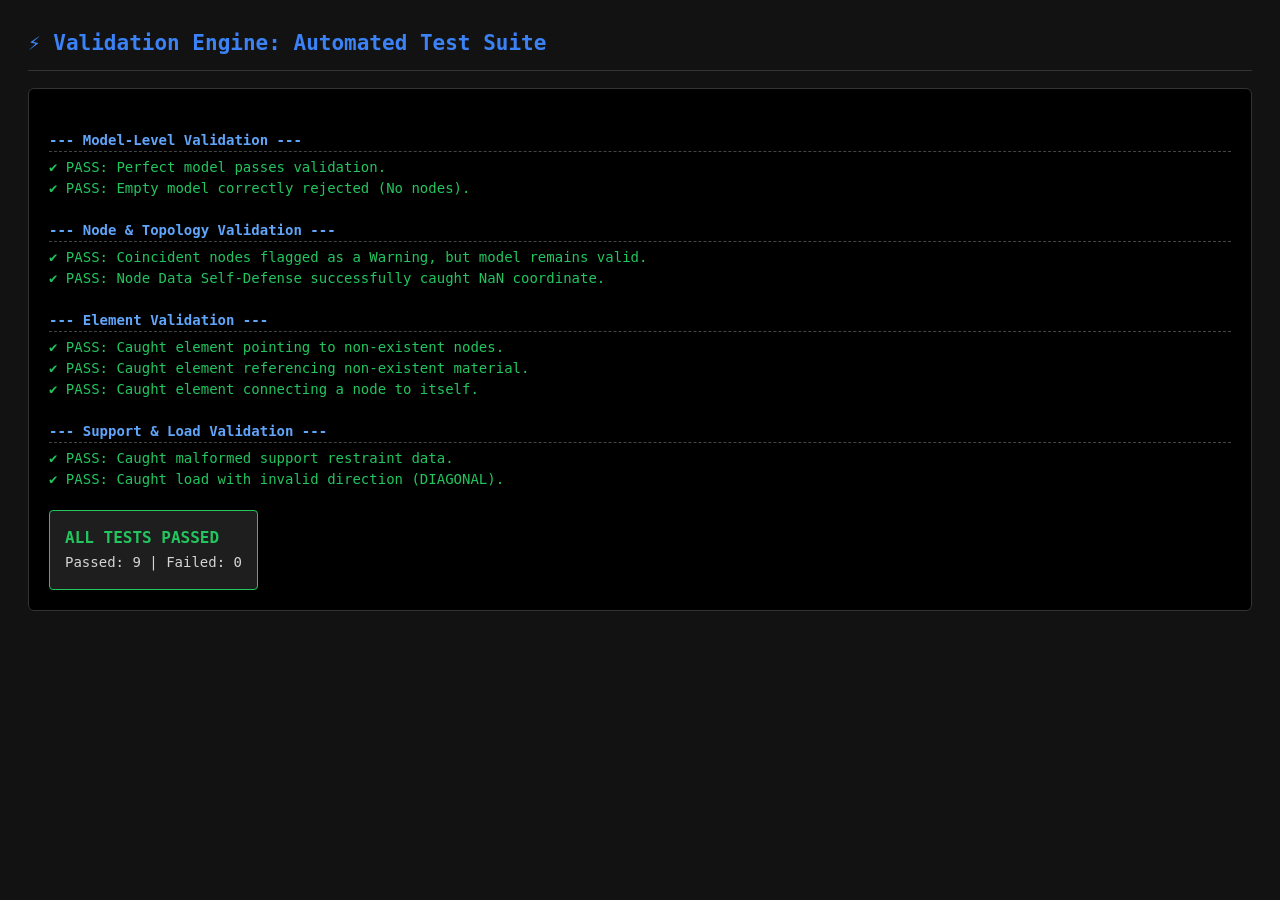
<file: structural-analysis-studio/test-validation.html>
<!DOCTYPE html>
<html lang="en">
<head>
    <meta charset="UTF-8">
    <meta name="viewport" content="width=device-width, initial-scale=1.0">
    <title>Phase 3: Automated Validation Test Suite</title>
    <style>
        body { font-family: Consolas, monospace; background: #121212; color: #d4d4d4; padding: 20px; font-size: 14px; line-height: 1.5; }
        h2 { color: #3b82f6; border-bottom: 1px solid #333; padding-bottom: 10px; margin-top: 0; }
        #console { background: #000; padding: 20px; border-radius: 6px; border: 1px solid #333; min-height: 400px; }
        .pass { color: #22c55e; }
        .fail { color: #ef4444; font-weight: bold; }
        .info { color: #9ca3af; margin-bottom: 10px; display: block; }
        .summary { margin-top: 20px; padding: 15px; background: #1e1e1e; border: 1px solid #333; border-radius: 4px; display: inline-block; font-size: 16px; font-weight: bold; }
    </style>
</head>
<body>
    <h2>⚡ Validation Engine: Automated Test Suite</h2>
    <div id="console">Running tests...</div>

    <script type="module">
        const out = document.getElementById('console');
        let htmlLog = "";
        let passedCount = 0;
        let failedCount = 0;

        function logPass(msg) { htmlLog += `<div class="pass">✔ PASS: ${msg}</div>`; passedCount++; }
        function logFail(msg, details) { htmlLog += `<div class="fail">✖ FAIL: ${msg} <br>&nbsp;&nbsp;&nbsp;↳ [Output]: ${details}</div>`; failedCount++; }
        function logSection(title) { htmlLog += `<br><div style="color:#60a5fa; font-weight:bold; border-bottom:1px dashed #444; margin-bottom:5px;">--- ${title} ---</div>`; }

        async function runAutomatedTests() {
            try {
                // ✔️ THE FIX: Imported Material and Section back into the file!
                const { Model } = await import('./core/modeling/Model.js');
                const { Node } = await import('./core/modeling/Node.js');
                const { Element } = await import('./core/modeling/Element.js');
                const { Material } = await import('./core/modeling/Material.js');
                const { Section } = await import('./core/modeling/Section.js');
                const { Support } = await import('./core/modeling/Support.js');
                const { Load } = await import('./core/modeling/Load.js');
                const { Validator } = await import('./core/utilities/Validation.js');

                // Helper to generate a pristine model using your REAL constructors
                function getPerfectModel() {
                    const m = new Model("Test Model");
                    m.addNode(new Node("N1", 0, 0));
                    m.addNode(new Node("N2", 10, 0));
                    
                    // Using your actual Material constructor
                    const steel = new Material("Steel", "A36 Steel", "Steel", 200000, 77000, 0.3, 7850);
                    m.materials.set(steel.id, steel);
                    
                    // Using your actual Section constructor
                    const w8x31 = new Section("W8x31", "W8x31", "I-Beam", 5000, 10000000, 5000000, 10000);
                    m.sections.set(w8x31.id, w8x31);
                    
                    const beam = new Element("E1", "N1", "N2", "beam");
                    beam.material = "Steel"; 
                    beam.section = "W8x31";
                    m.addElement(beam);

                    const support = new Support("S1", "N1", "Fixed");
                    support.restrainedDOFs = { dx: true, dy: true, mz: true };
                    m.addSupport(support);
                    return m;
                }

                htmlLog = "";

                // ==========================================
                // AUTOMATED TEST CASES
                // ==========================================

                logSection("Model-Level Validation");
                
                let m1 = getPerfectModel();
                let r1 = Validator.validateModel(m1);
                if (r1.valid) logPass("Perfect model passes validation.");
                else logFail("Perfect model was wrongly rejected.", r1.errors.join(" | "));

                let m2 = new Model("Empty");
                let r2 = Validator.validateModel(m2);
                if (!r2.valid && r2.errors.some(e => e.includes("No nodes"))) logPass("Empty model correctly rejected (No nodes).");
                else logFail("Empty model bypassed checks.", "Engine failed to catch empty collections.");

                logSection("Node & Topology Validation");

                let m3 = getPerfectModel();
                m3.addNode(new Node("N3", 0, 0)); // Coincident with N1
                let r3 = Validator.validateModel(m3);
                if (r3.valid && r3.warnings.some(w => w.includes("Coincident"))) logPass("Coincident nodes flagged as a Warning, but model remains valid.");
                else logFail("Coincident node check failed.", "Did not generate correct warning.");

                try {
                    let badNode = new Node("N4", NaN, 5);
                    logFail("Data integrity failure.", "Node allowed NaN coordinate.");
                } catch (e) {
                    logPass("Node Data Self-Defense successfully caught NaN coordinate.");
                }

                logSection("Element Validation");

                let m4 = getPerfectModel();
                let badEl = new Element("E2", "Ghost1", "Ghost2", "beam");
                badEl.material = "FakeMat"; // Force missing material reference
                m4.addElement(badEl);
                let r4 = Validator.validateModel(m4);
                if (!r4.valid && r4.errors.some(e => e.includes("Dangling Reference"))) logPass("Caught element pointing to non-existent nodes.");
                else logFail("Dangling node reference bypassed.", r4.errors.join(" | "));

                if (!r4.valid && r4.errors.some(e => e.includes("Missing Material Reference"))) logPass("Caught element referencing non-existent material.");
                else logFail("Material reference check bypassed.", r4.errors.join(" | "));

                let m5 = getPerfectModel();
                let zeroEl = new Element("E3", "N1", "N1", "beam");
                m5.addElement(zeroEl);
                let r5 = Validator.validateModel(m5);
                if (!r5.valid && r5.errors.some(e => e.includes("Same Node"))) logPass("Caught element connecting a node to itself.");
                else logFail("Zero-length topology check bypassed.", r5.errors.join(" | "));

                logSection("Support & Load Validation");

                let m6 = getPerfectModel();
                let badSup = new Support("S2", "N2", "Roller");
                badSup.restrainedDOFs = { dx: "yes", dy: false, mz: false }; // String instead of boolean
                m6.addSupport(badSup);
                let r6 = Validator.validateModel(m6);
                if (!r6.valid && r6.errors.some(e => e.includes("strictly booleans") || e.includes("Malformed"))) logPass("Caught malformed support restraint data.");
                else logFail("Support restraints check bypassed.", r6.errors.join(" | "));

                let m7 = getPerfectModel();
                m7.addLoad(new Load("L1", { targetType: 'node', target: 'N2', loadType: 'Point Load', direction: 'DIAGONAL', magnitude: 100 }));
                let r7 = Validator.validateModel(m7);
                if (!r7.valid && r7.errors.some(e => e.includes("unsupported"))) logPass("Caught load with invalid direction (DIAGONAL).");
                else logFail("Load direction check bypassed.", r7.errors.join(" | "));

                // ==========================================
                // PRINT RESULTS
                // ==========================================
                
                let summaryColor = failedCount === 0 ? "#22c55e" : "#ef4444";
                let summaryText = failedCount === 0 ? "ALL TESTS PASSED" : `${failedCount} TESTS FAILED`;

                htmlLog += `
                    <div class="summary" style="color: ${summaryColor}; border-color: ${summaryColor};">
                        ${summaryText} <br>
                        <span style="font-size:14px; font-weight:normal; color:#d4d4d4;">
                            Passed: ${passedCount} | Failed: ${failedCount}
                        </span>
                    </div>
                `;

                out.innerHTML = htmlLog;

            } catch (setupError) {
                out.innerHTML = `<div class="fail">🔥 FATAL SYSTEM ERROR:<br><br>${setupError.message}</div>`;
            }
        }

        runAutomatedTests();
    </script>
</body>
</html>
</file>
